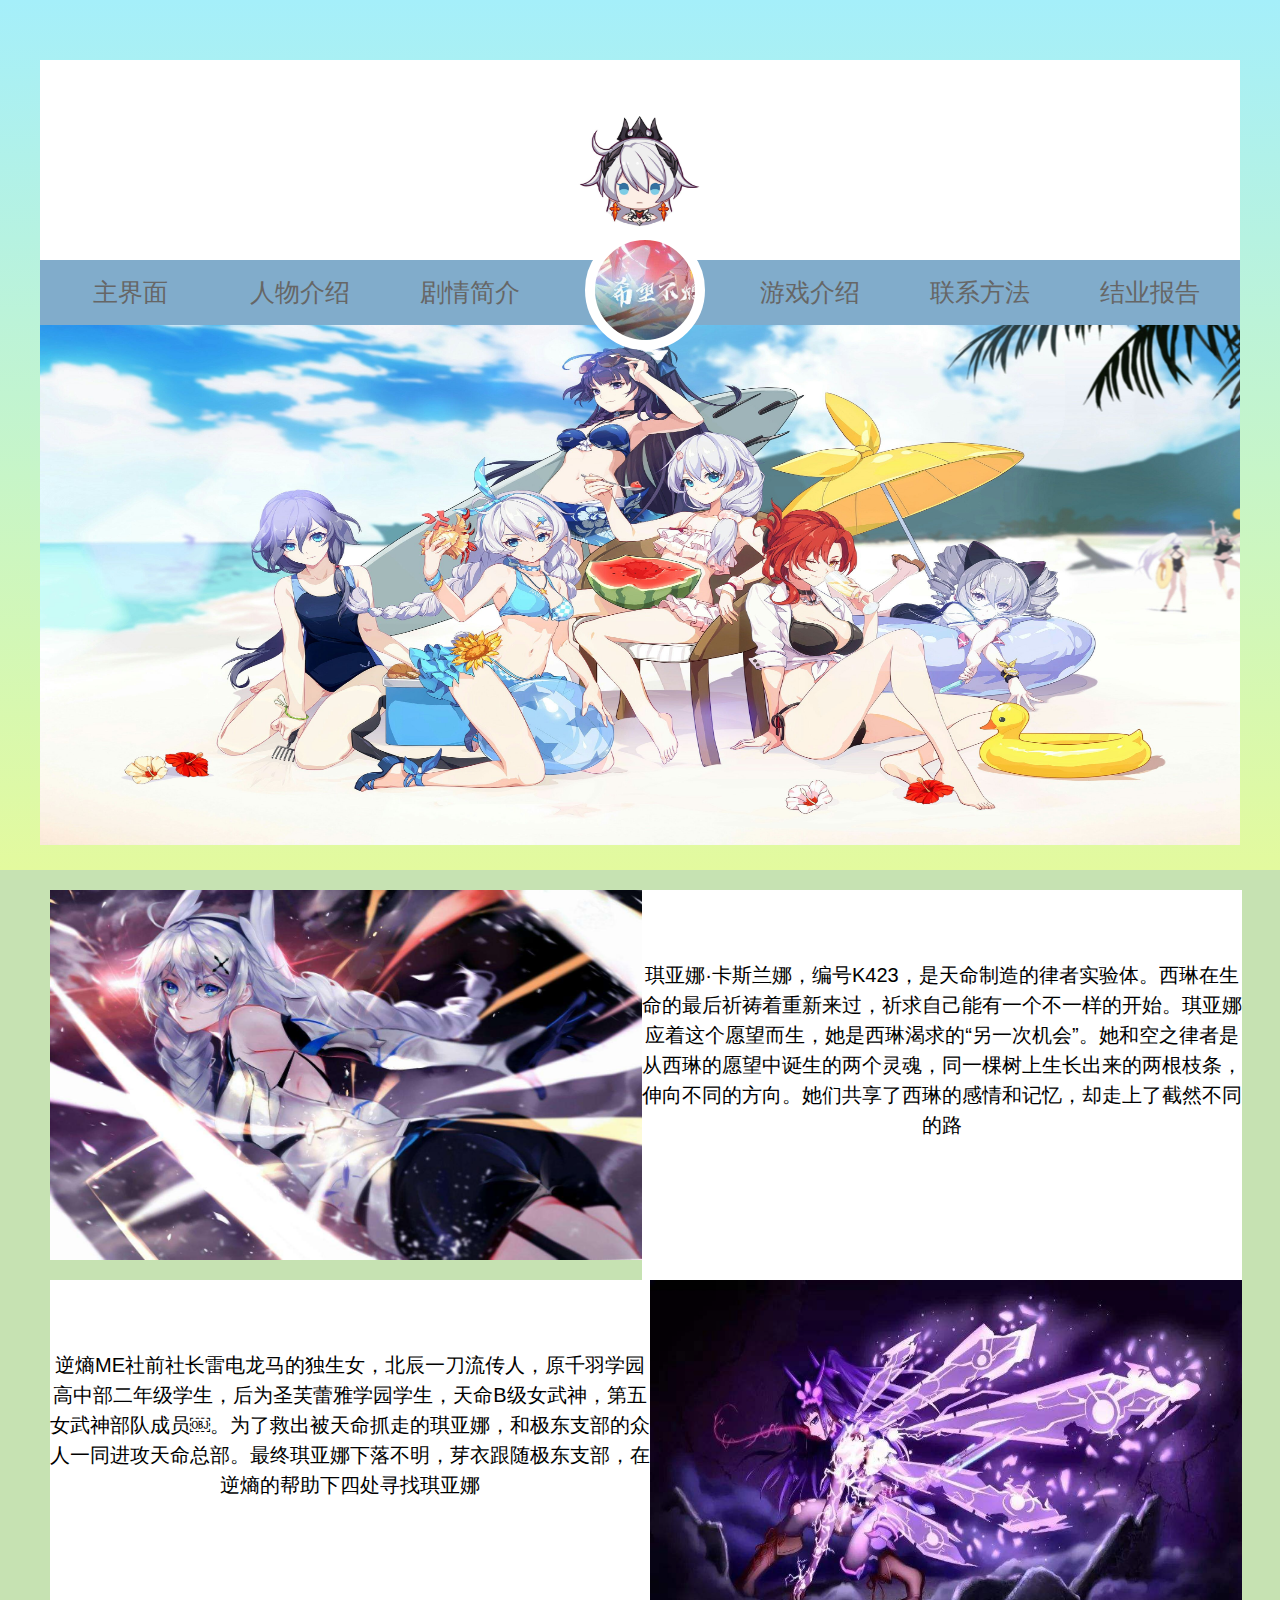
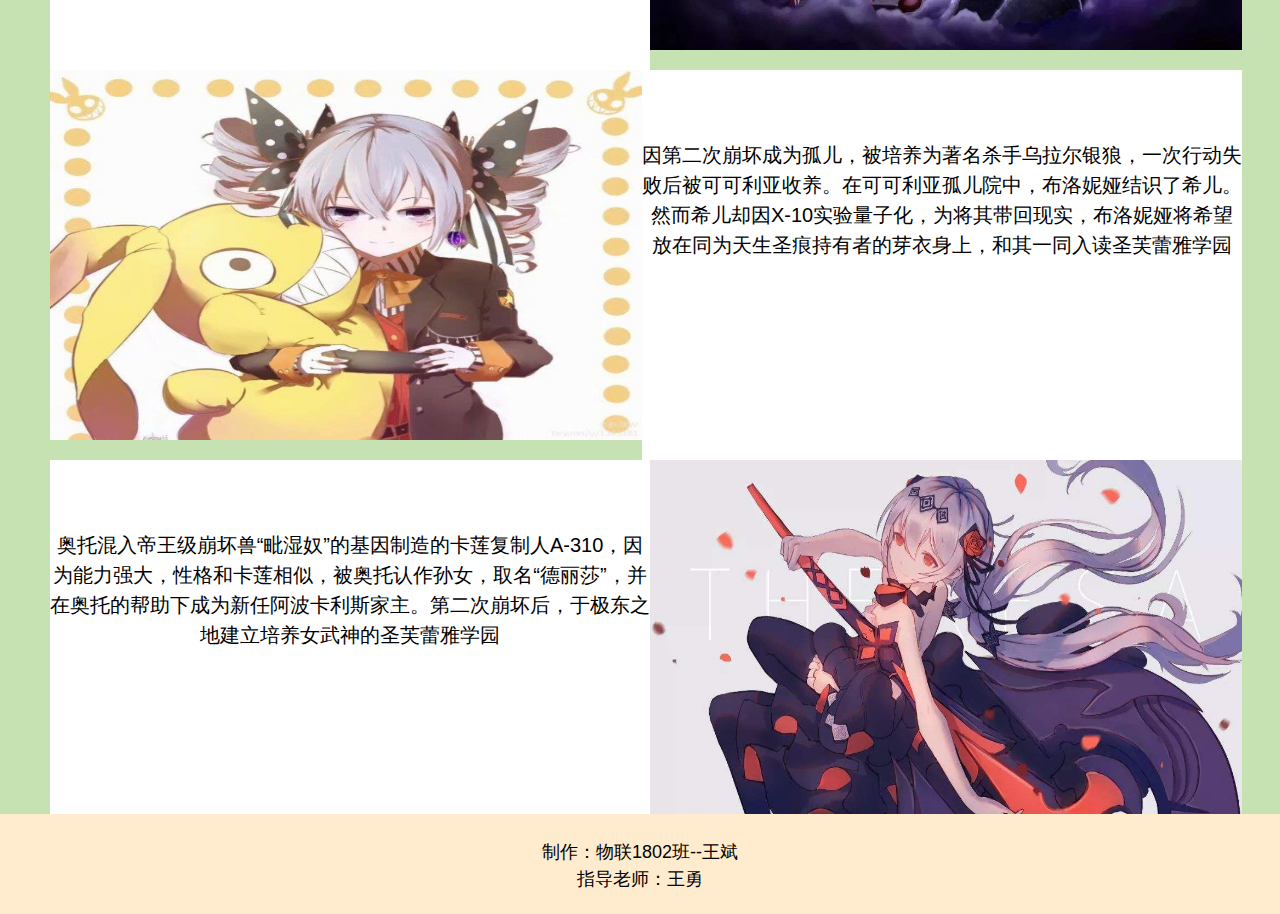
<file: archive.html>
<!DOCTYPE html>
<html lang="en">
<head>
    <meta charset="UTF-8">
    <meta http-equiv="X-UA-Compatible" content="IE=edge">
    <meta name="viewport" content="width=device-width, initial-scale=1.0">
    <title>人物介绍</title>
    <link rel="stylesheet" href="./CSS/archive.css">
    <link rel="stylesheet" href="./重置样式表/reset.css">
    <link rel="stylesheet" href="./CSS/all.css">
</head>
<body>
    <header>
        <div class="zerogrid">
            <div class="wrap-header">
                <div class="logo t-center">
                    <a href="#"><img src="./img/log.jpeg"></a>
                </div>
                <ul class="shell">
                    <li class="button">
                        <a href="./index.html"><span>主界面</span></a>

                    </li>
                    <li class="button">
                        <a href="./archive.html"><span>人物介绍</span></a>
                    </li>
                     <li class="button">
                        <a href="./single.html"> <span>剧情简介</span></a>
                    </li>
                    <li class="portrait">
                        <ul class="information">
                            <li>希望不熄，薪火永燃</li>
                        </ul>
                    </li>
                   

                    <li class="button">
                        <a href="./jizi.html"><span>游戏介绍</span></a>
                    </li>
                    <li class="button">
                        <a href="./contact.html"><span>联系方法</span></a>
                    </li>
                    <li class="button">
                        <a href="./report.html"><span>结业报告</span></a>
                    </li>  
                </ul>
                <div class="atupian"><img src="./img/beijing4.jpeg"></div>
            </div>
        </div>
</div>

</header>
<div class="zg">
<div class="one">
   <div class="a"><img src="./img/d1.jpeg"></div>
    <div class="b">琪亚娜·卡斯兰娜，编号K423，是天命制造的律者实验体。西琳在生命的最后祈祷着重新来过，祈求自己能有一个不一样的开始。琪亚娜应着这个愿望而生，她是西琳渴求的“另一次机会”。她和空之律者是从西琳的愿望中诞生的两个灵魂，同一棵树上生长出来的两根枝条，伸向不同的方向。她们共享了西琳的感情和记忆，却走上了截然不同的路</div>
</div >
<div class="one">
     <div class="b">逆熵ME社前社长雷电龙马的独生女，北辰一刀流传人，原千羽学园高中部二年级学生，后为圣芙蕾雅学园学生，天命B级女武神，第五女武神部队成员￼。为了救出被天命抓走的琪亚娜，和极东支部的众人一同进攻天命总部。最终琪亚娜下落不明，芽衣跟随极东支部，在逆熵的帮助下四处寻找琪亚娜</div>
    <div class="c"><img src="./img/d2.jpeg"></div>
</div>
<div class="one">
    <div class="a"><img src="./img/d3.jpeg"></div>
     <div class="b">因第二次崩坏成为孤儿，被培养为著名杀手乌拉尔银狼，一次行动失败后被可可利亚收养。在可可利亚孤儿院中，布洛妮娅结识了希儿。然而希儿却因X-10实验量子化，为将其带回现实，布洛妮娅将希望放在同为天生圣痕持有者的芽衣身上，和其一同入读圣芙蕾雅学园</div>
 </div >
 <div class="one">
      <div class="b">奥托混入帝王级崩坏兽“毗湿奴”的基因制造的卡莲复制人A-310，因为能力强大，性格和卡莲相似，被奥托认作孙女，取名“德丽莎”，并在奥托的帮助下成为新任阿波卡利斯家主。第二次崩坏后，于极东之地建立培养女武神的圣芙蕾雅学园</div>
     <div class="c"><img src="./img/d4.jpeg"></div>
 </div>
 </div>
 <div class="wbb" style="text-align: center; font-size: 18px; padding-top: 25px;">制作：物联1802班--王斌<br/>指导老师：王勇</p>
</body>
</html>
</file>
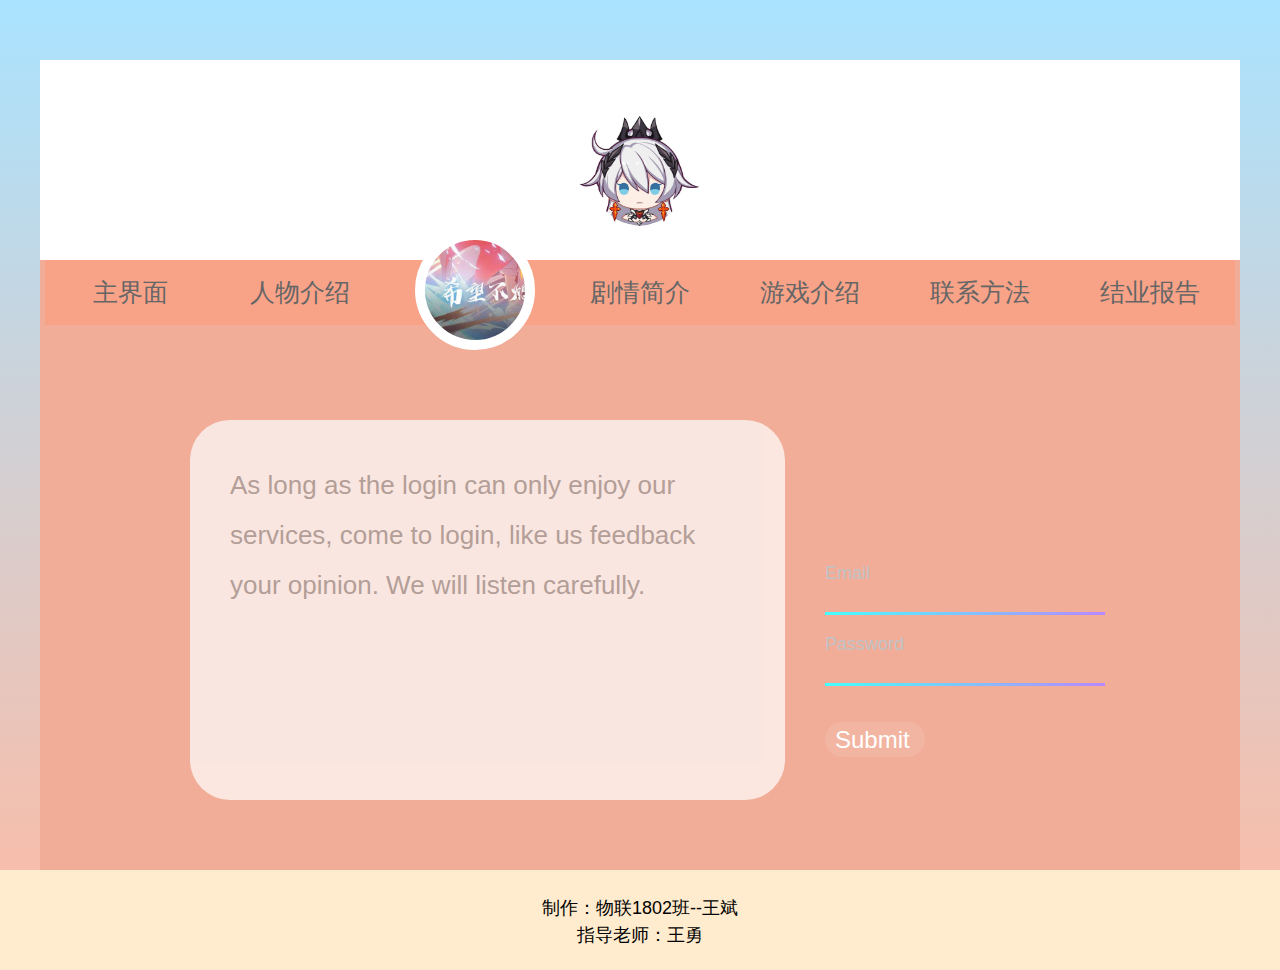
<file: contact.html>
<!DOCTYPE html>
<html lang="en">
<head>
    <meta charset="UTF-8">
    <meta http-equiv="X-UA-Compatible" content="IE=edge">
    <meta name="viewport" content="width=device-width, initial-scale=1.0">
    <title>联系我们</title>
    <link rel="stylesheet" href="./CSS/contact.css">
    <link rel="stylesheet" href="./重置样式表/reset.css">
    <link rel="stylesheet" href="./CSS/all.css">
</head>
<body>
    <header>
        <div class="zerogrid">
            <div class="wrap-header">
                <div class="logo t-center">
                    <a href="#"><img src="./img/log.jpeg"></a>
                </div>
                <ul class="shell">
                    <li class="button">
                        <a href="./index.html"><span>主界面</span></a>

                    </li>
                    <li class="button">
                        <a href="./archive.html"><span>人物介绍</span></a>
                    </li>
                    <li class="portrait">
                        <ul class="information">
                            <li>希望不熄，薪火永燃</li>
                        </ul>
                    </li>
                    <li class="button">
                        <a href="./single.html"> <span>剧情简介</span></a>
                    </li>

                    <li class="button">
                        <a href="./jizi.html"><span>游戏介绍</span></a>
                    </li>
                    <li class="button">
                        <a href="./contact.html"><span>联系方法</span></a>
                    </li>
                    <li class="button">
                        <a href="./report.html"><span>结业报告</span></a>
                    </li>  
                </ul>
                <!-- <div class="atupian"><img src="./img/one.jpeg"></div> -->
            </div>
<div class="wb">
<div class="shel">
    <div class="box-left"><span>As long as the login can only enjoy our services, come to login, like us feedback your opinion. We will listen carefully.</span></div>
    <div class="right">
        <div class="form">
            <label for="email">Email</label>
            <input type="email" id="email">
            <label for="password">Password</label>
            <input type="password" id="password">
            <input thpe="submit" id="submit" value="Submit">
        </div>
    </div>
    </div>
    </div>
</div>
</div>
</header>
<div class="wbb" style="text-align: center; font-size: 18px; padding-top: 25px;">制作：物联1802班--王斌<br/>指导老师：王勇</p>
</body>
</html>
</file>
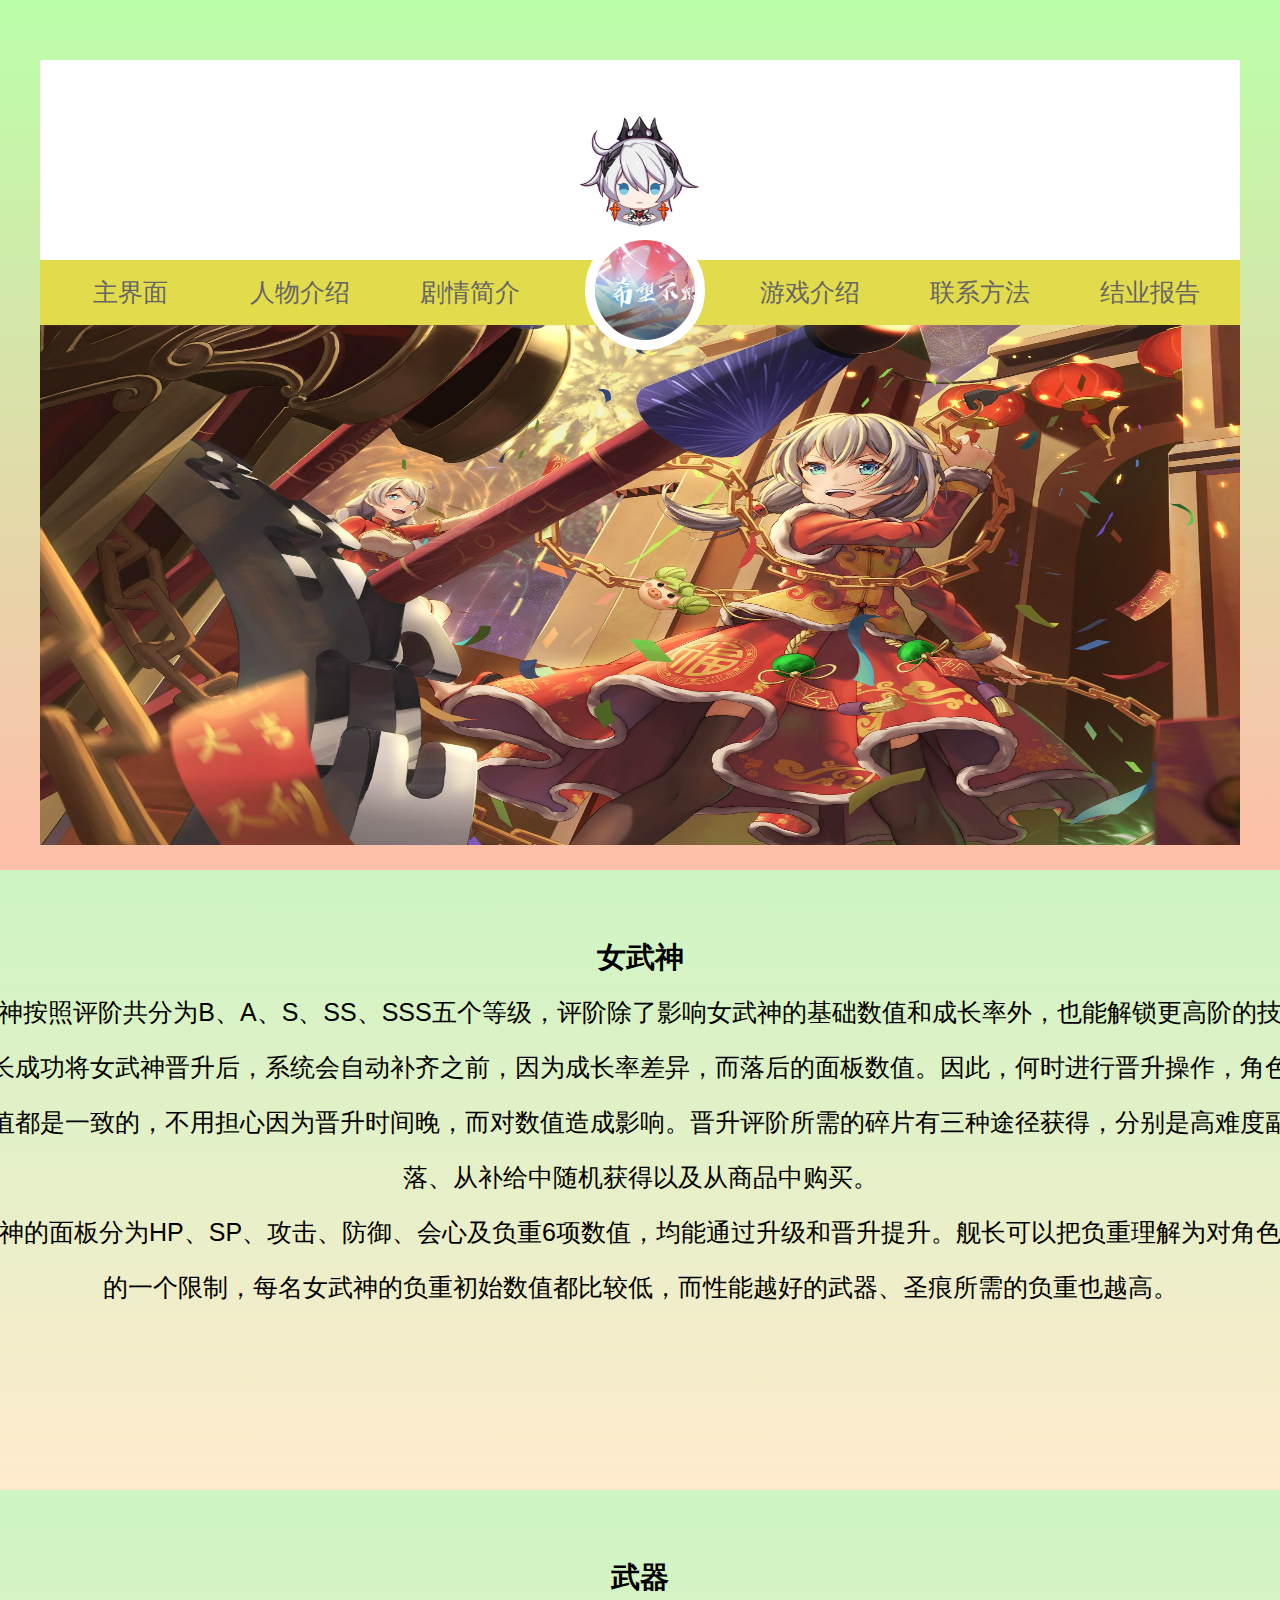
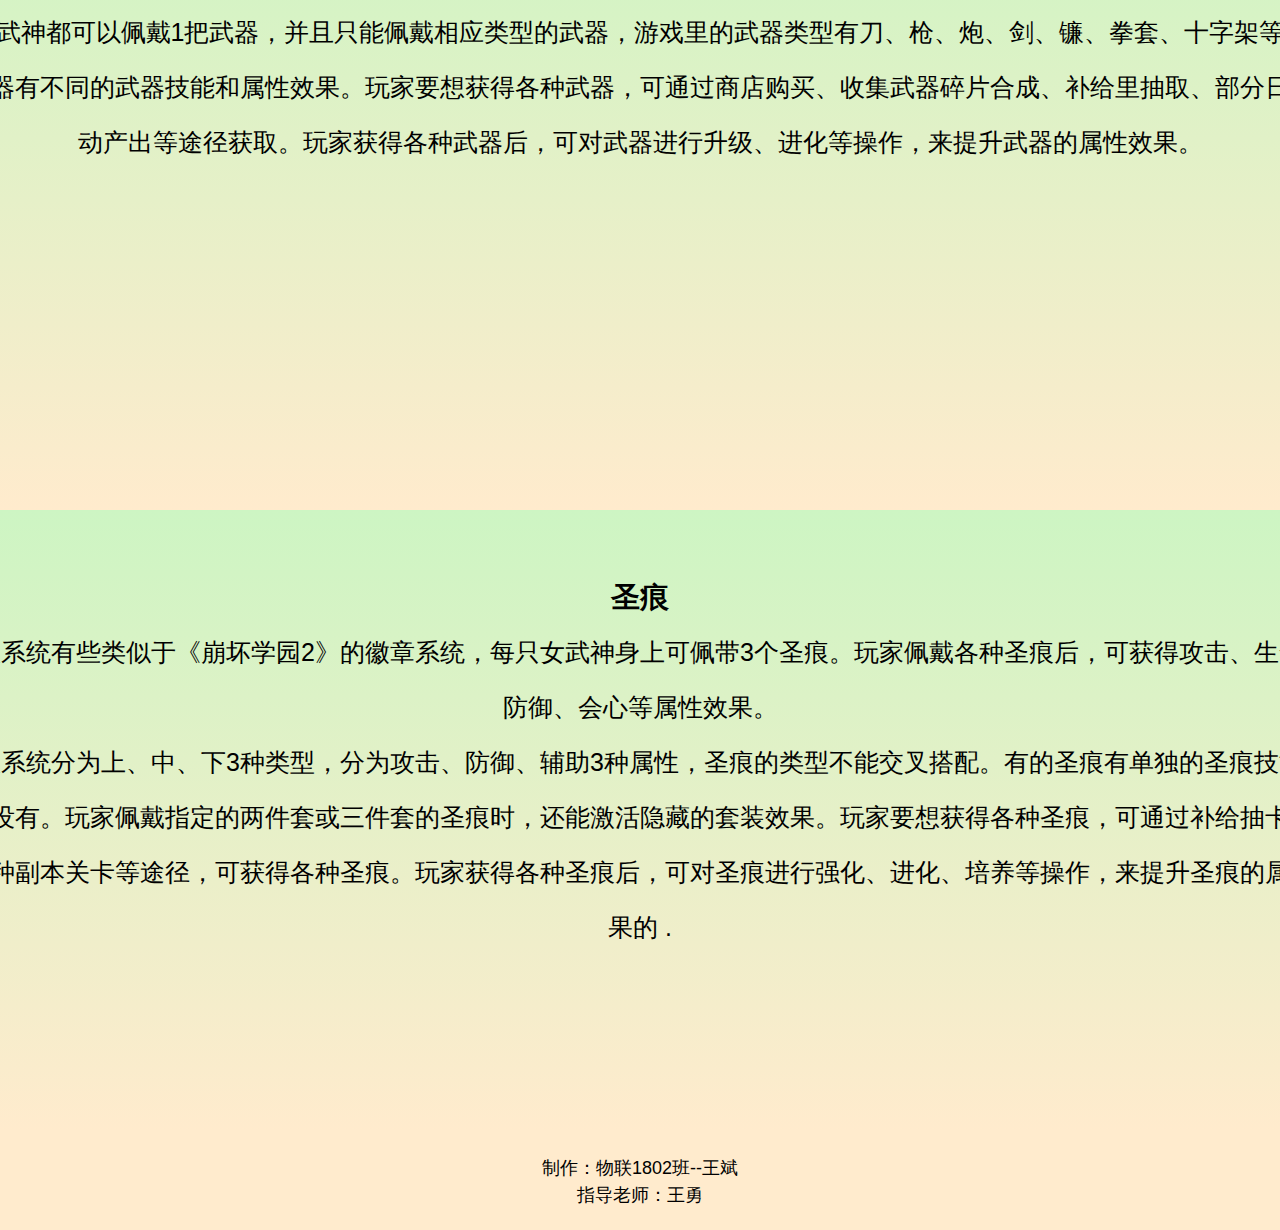
<file: jizi.html>
<!DOCTYPE html>
<html lang="en">
<head>
    <meta charset="UTF-8">
    <meta http-equiv="X-UA-Compatible" content="IE=edge">
    <meta name="viewport" content="width=device-width, initial-scale=1.0">
    <title>游戏介绍</title>
    <link rel="stylesheet" href="./CSS/single.css">
    <link rel="stylesheet" href="./重置样式表/reset.css">
    <link rel="stylesheet" href="./CSS/all.css">
</head>
<body>
    <header>
        <div class="zerogrid">
            <div class="wrap-header">
                <div class="logo t-center">
                    <a href="#"><img src="./img/log.jpeg"></a>
                </div>
                <ul class="shell">
                    <li class="button">
                        <a href="./index.html"><span>主界面</span></a>

                    </li>
                    <li class="button">
                        <a href="./archive.html"><span>人物介绍</span></a>
                    </li>
                    <li class="button">
                        <a href="./single.html"> <span>剧情简介</span></a>
                    </li>
                    <li class="portrait">
                        <ul class="information">
                            <li>希望不熄，薪火永燃</li>
                        </ul>
                    </li>
                    

                    <li class="button">
                        <a href="./jizi.html"><span>游戏介绍</span></a>
                    </li>
                    <li class="button">
                        <a href="./contact.html"><span>联系方法</span></a>
                    </li>
                    <li class="button">
                        <a href="./report.html"><span>结业报告</span></a>
                    </li>  
                </ul>
                <div class="atupian"><img src="./img/beijing5.jpeg"></div>
            </div>
        </div>
</div>

</header>
<div class="wb">
    <div class="wba"><h3> 女武神</h3>女武神按照评阶共分为B、A、S、SS、SSS五个等级，评阶除了影响女武神的基础数值和成长率外，也能解锁更高阶的技能。当舰长成功将女武神晋升后，系统会自动补齐之前，因为成长率差异，而落后的面板数值。因此，何时进行晋升操作，角色最终的数值都是一致的，不用担心因为晋升时间晚，而对数值造成影响。晋升评阶所需的碎片有三种途径获得，分别是高难度副本掉落、从补给中随机获得以及从商品中购买。
    <p>女武神的面板分为HP、SP、攻击、防御、会心及负重6项数值，均能通过升级和晋升提升。舰长可以把负重理解为对角色强度的一个限制，每名女武神的负重初始数值都比较低，而性能越好的武器、圣痕所需的负重也越高。</p>
    </div>
</div>
<div class="wb">
    <div class="wba"><h3> 武器</h3>各女武神都可以佩戴1把武器，并且只能佩戴相应类型的武器，游戏里的武器类型有刀、枪、炮、剑、镰、拳套、十字架等，这些武器有不同的武器技能和属性效果。玩家要想获得各种武器，可通过商店购买、收集武器碎片合成、补给里抽取、部分日常活动产出等途径获取。玩家获得各种武器后，可对武器进行升级、进化等操作，来提升武器的属性效果。
    </div>
</div>
<div class="wb">
    <div class="wba"><h3> 圣痕</h3>圣痕系统有些类似于《崩坏学园2》的徽章系统，每只女武神身上可佩带3个圣痕。玩家佩戴各种圣痕后，可获得攻击、生命、防御、会心等属性效果。
        <p>圣痕系统分为上、中、下3种类型，分为攻击、防御、辅助3种属性，圣痕的类型不能交叉搭配。有的圣痕有单独的圣痕技能，有的没有。玩家佩戴指定的两件套或三件套的圣痕时，还能激活隐藏的套装效果。玩家要想获得各种圣痕，可通过补给抽卡、挑战各种副本关卡等途径，可获得各种圣痕。玩家获得各种圣痕后，可对圣痕进行强化、进化、培养等操作，来提升圣痕的属性效果的 .</p>
    </div>
</div>
<div class="wbb" style="text-align: center; font-size: 18px; padding-top: 25px;">制作：物联1802班--王斌<br/>指导老师：王勇</p>
</body>
</html>
</file>
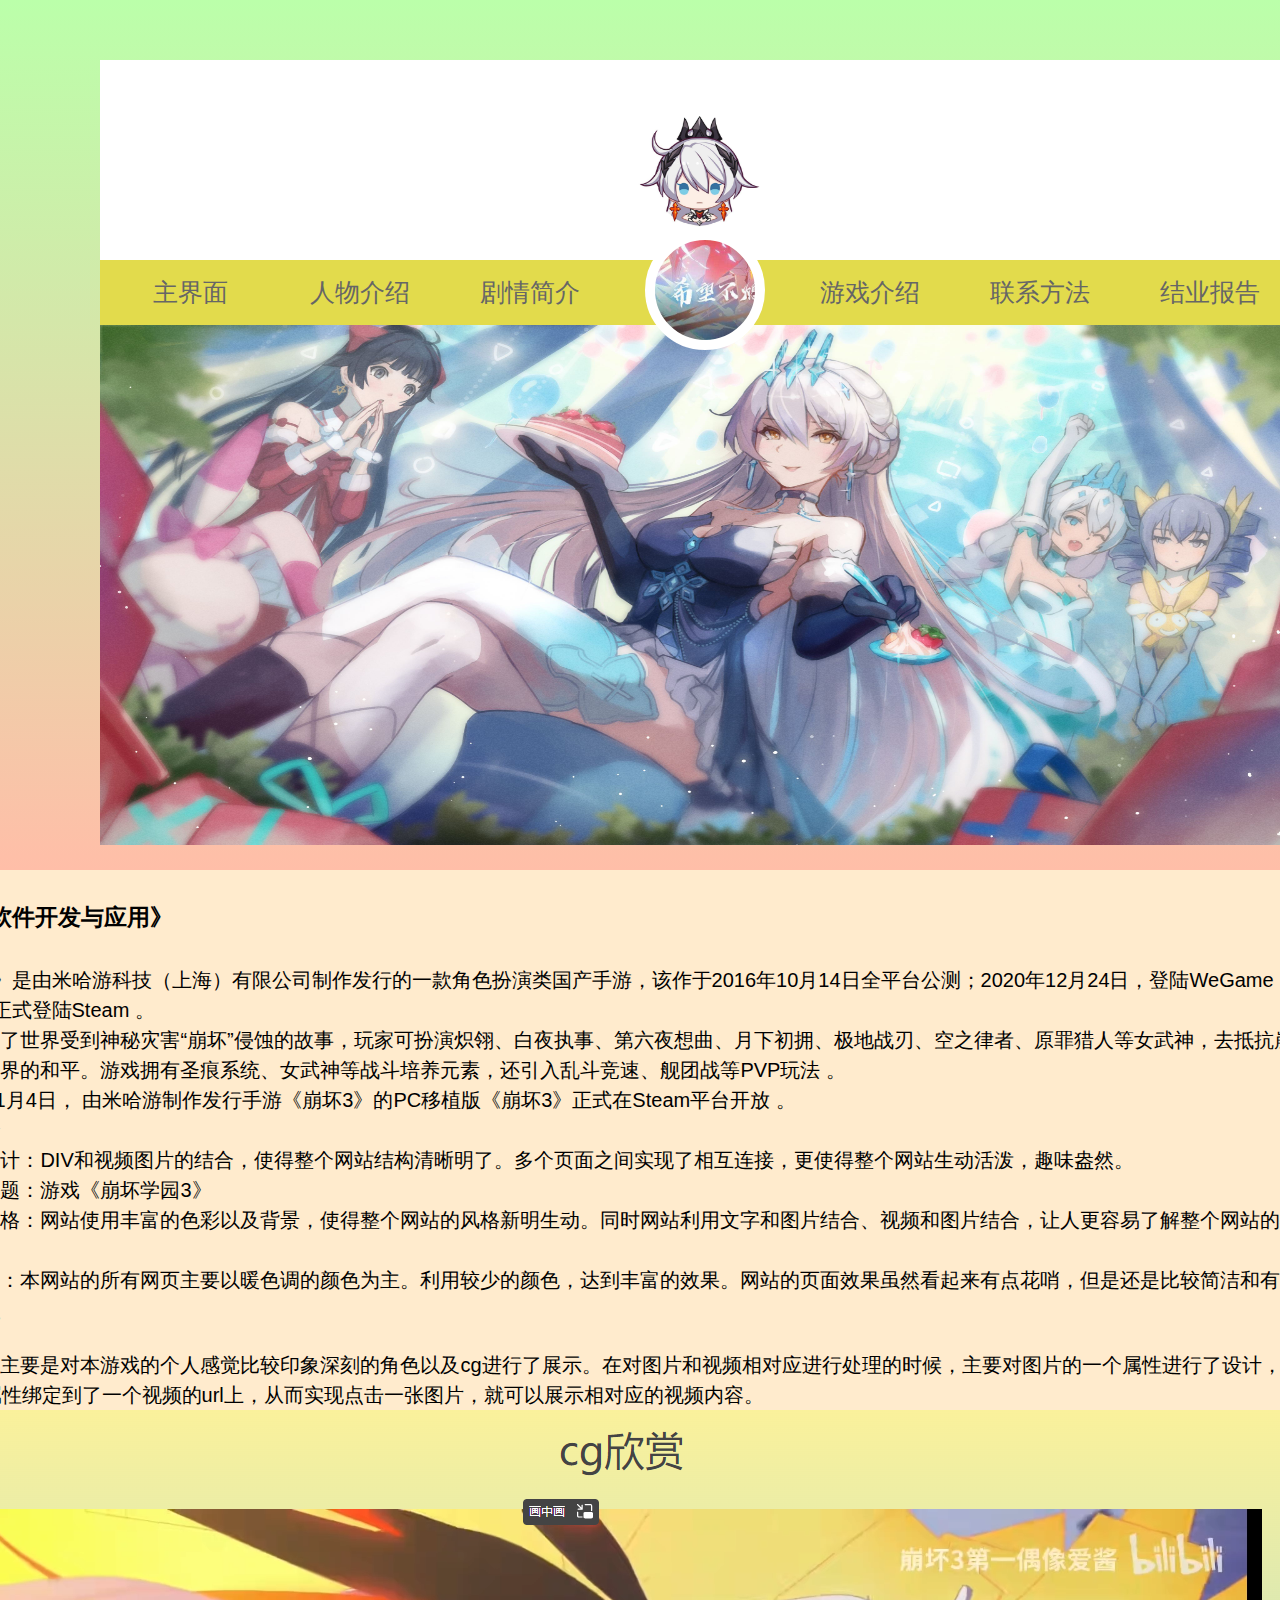
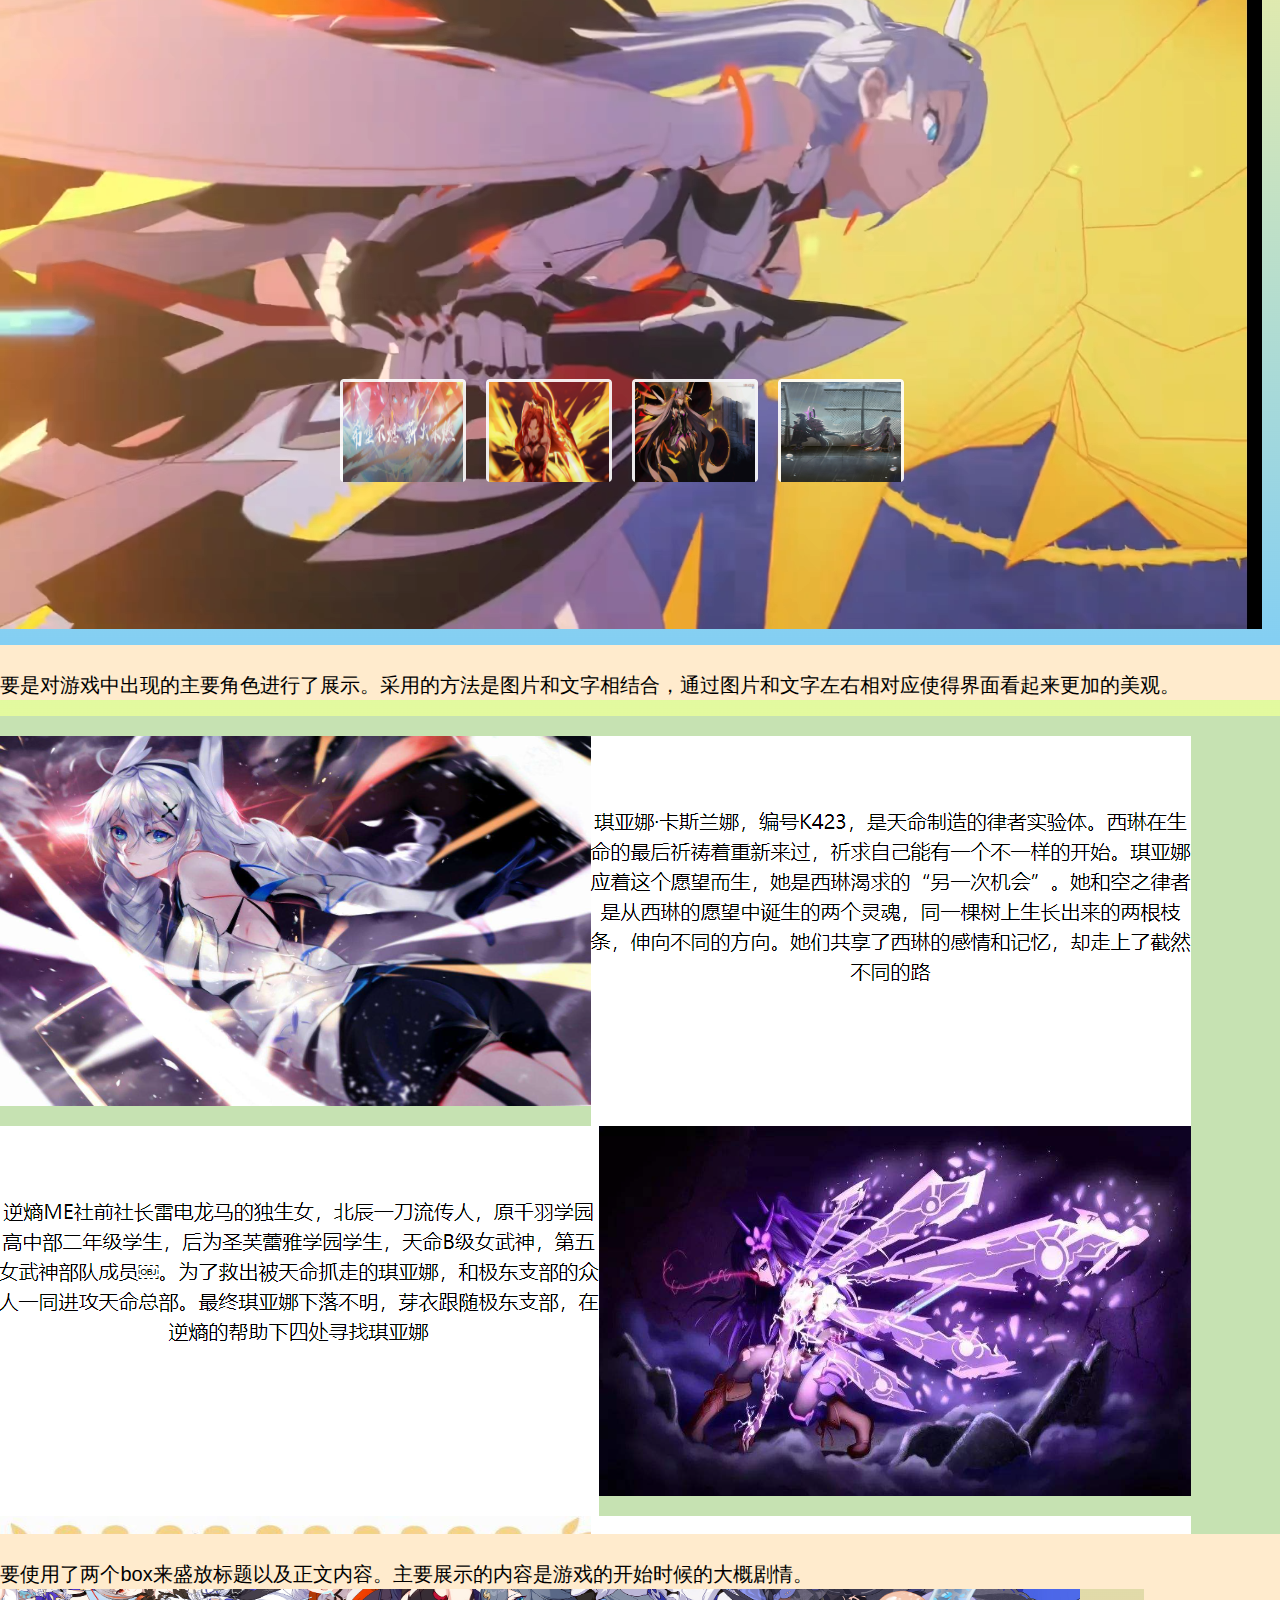
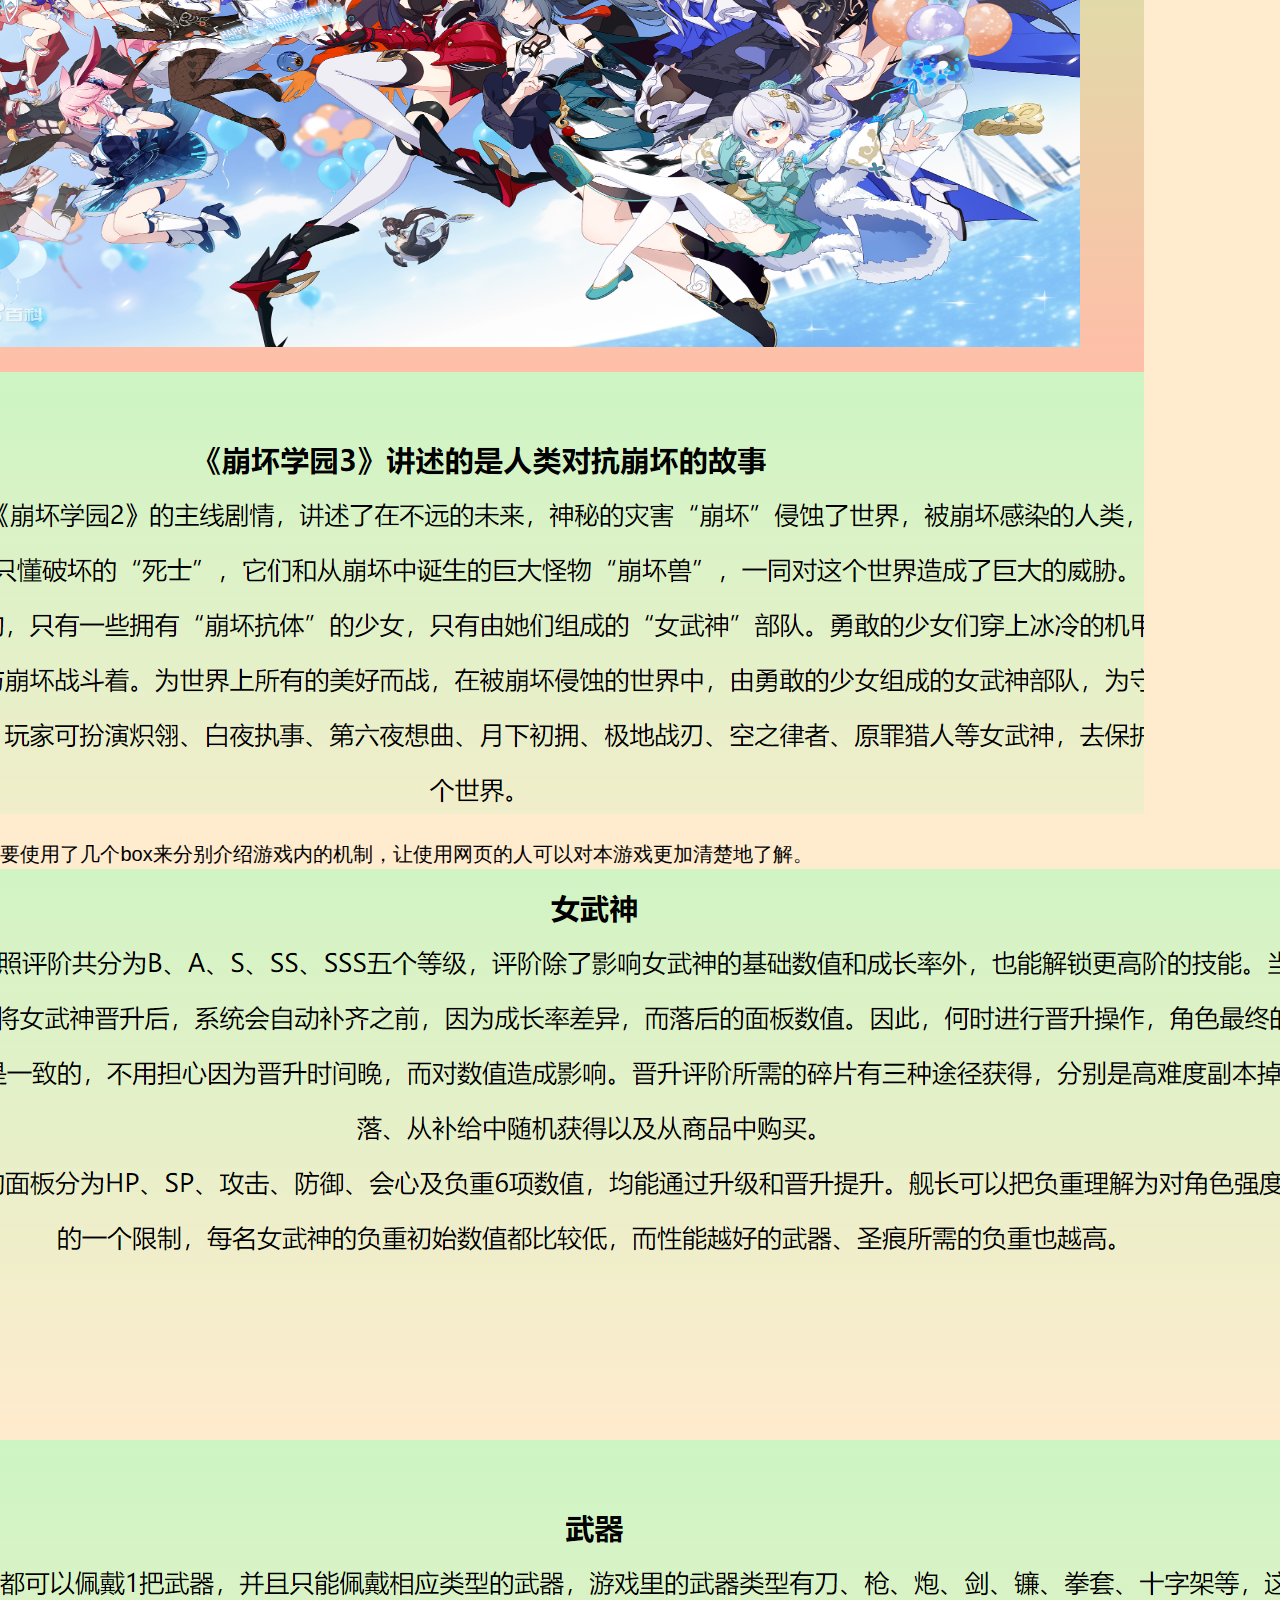
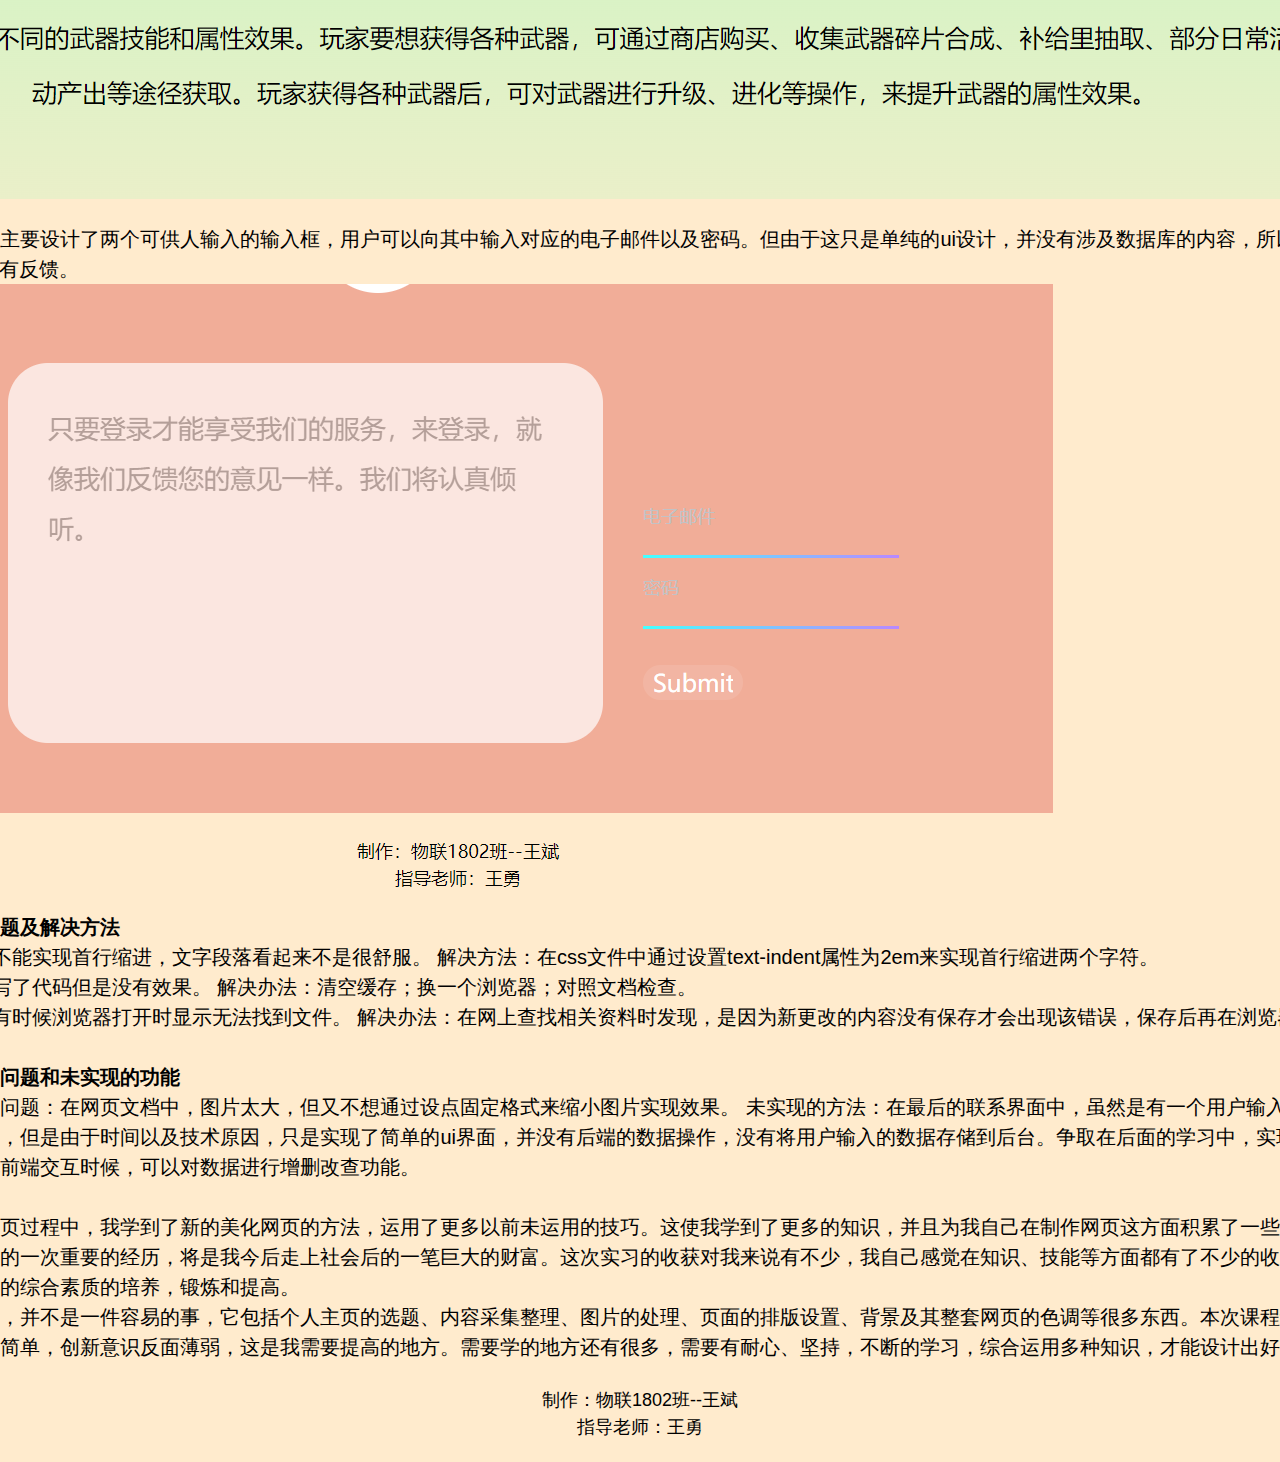
<file: report.html>
<!DOCTYPE html>
<html lang="en">
<head>
    <meta charset="UTF-8">
    <meta http-equiv="X-UA-Compatible" content="IE=edge">
    <meta name="viewport" content="width=device-width, initial-scale=1.0">
    <title>结业报告</title>
    <link rel="stylesheet" href="./CSS/single.css">
    <link rel="stylesheet" href="./重置样式表/reset.css">
    <link rel="stylesheet" href="./CSS/all.css">
</head>
<body>
    <div class="wrap-body">

        <header>
            <div class="zerogrid">
                <div class="wrap-header">
                    <div class="logo t-center">
                        <a href="#"><img src="./img/log.jpeg"></a>
                    </div>
                    <ul class="shell">
                        <li class="button">
                            <a href="./index.html"><span>主界面</span></a>

                        </li>
                        <li class="button">
                            <a href="./archive.html"><span>人物介绍</span></a>
                        </li>
                    </li>
                        <li class="button">
                            <a href="./single.html"> <span>剧情简介</span></a>
                        </li>
                        <li class="portrait">
                            <ul class="information">
                                <li>希望不熄，薪火永燃</li>
                            </ul>
                        <li class="button">
                            <a href="./jizi.html"><span>游戏介绍</span></a>
                        </li>
                        <li class="button">
                            <a href="./contact.html"><span>联系方法</span></a>
                        </li>
                        <li class="button">
                            <a href="./report.html"><span>结业报告</span></a>
                        </li>
                        
                    </ul>
                    <div class="atupian"><img src="./img/beijing3.jpeg"></div>
                </div>
            </div>
    </div>
    </header>
    <div class="wbc" ><h3>《通信软件开发与应用》</h3>
        <h4>摘要</h4>
        <p>《崩坏3》是由米哈游科技（上海）有限公司制作发行的一款角色扮演类国产手游，该作于2016年10月14日全平台公测；2020年12月24日，登陆WeGame  ；2021年11月4日，游戏正式登陆Steam  。
      </p>  
      <p>游戏讲述了世界受到神秘灾害“崩坏”侵蚀的故事，玩家可扮演炽翎、白夜执事、第六夜想曲、月下初拥、极地战刃、空之律者、原罪猎人等女武神，去抵抗崩坏的入侵，维护好这个世界的和平。游戏拥有圣痕系统、女武神等战斗培养元素，还引入乱斗竞速、舰团战等PVP玩法   。
       </p>
       <p> 2021年11月4日， 由米哈游制作发行手游《崩坏3》的PC移植版《崩坏3》正式在Steam平台开放   。  
       </p>
       <h4>项目简介</h4>
       <p>
        网站的设计：DIV和视频图片的结合，使得整个网站结构清晰明了。多个页面之间实现了相互连接，更使得整个网站生动活泼，趣味盎然。
       </p>
       <p>
        网站的主题：游戏《崩坏学园3》
       </p>
       <p>
        网站的风格：网站使用丰富的色彩以及背景，使得整个网站的风格新明生动。同时网站利用文字和图片结合、视频和图片结合，让人更容易了解整个网站的布局,
       </p>
       <h4>
        设计方案
       </h4>
       <p>
        色彩方案：本网站的所有网页主要以暖色调的颜色为主。利用较少的颜色，达到丰富的效果。网站的页面效果虽然看起来有点花哨，但是还是比较简洁和有趣的。
       </p>
       <h4>
        开发过程
       </h4>
       <h5>
      主界面
       </h5>
       <p>
       这个界面主要是对本游戏的个人感觉比较印象深刻的角色以及cg进行了展示。在对图片和视频相对应进行处理的时候，主要对图片的一个属性进行了设计，将图片设计成了onclick属性绑定到了一个视频的url上，从而实现点击一张图片，就可以展示相对应的视频内容。
       </p>
       <img src="./img/img1.png">
       <h5>
        人物介绍
         </h5>
         <p>
        本界面主要是对游戏中出现的主要角色进行了展示。采用的方法是图片和文字相结合，通过图片和文字左右相对应使得界面看起来更加的美观。
         </p>
         <img src="./img/img2.png">
        <h5>
        剧情介绍
        </h5>
        <p>
        本界面主要使用了两个box来盛放标题以及正文内容。主要展示的内容是游戏的开始时候的大概剧情。
        </p>
        <img src="./img/img3.png">
        <h5>
         游戏介绍
        </h5>
       
        <p>
           本界面主要使用了几个box来分别介绍游戏内的机制，让使用网页的人可以对本游戏更加清楚地了解。
        </p>
        <img src="./img/img4.png">
        <h5>
        联系方法
        </h5>
        <p>
        这个界面主要设计了两个可供人输入的输入框，用户可以向其中输入对应的电子邮件以及密码。但由于这只是单纯的ui设计，并没有涉及数据库的内容，所以就算点击了submit也不会有反馈。      
        </p>
        <img src="./img/img5.png">
        <h4>
            遇到的问题及解决方法
        </h4>
       <p> 问题1：不能实现首行缩进，文字段落看起来不是很舒服。
        解决方法：在css文件中通过设置text-indent属性为2em来实现首行缩进两个字符。</p>
        <p>
        问题2：写了代码但是没有效果。
        解决办法：清空缓存；换一个浏览器；对照文档检查。
        </p>
        <p>
        问题3：有时候浏览器打开时显示无法找到文件。
        解决办法：在网上查找相关资料时发现，是因为新更改的内容没有保存才会出现该错误，保存后再在浏览器中打开即可。
        </p>
        <h4>
            未解决的问题和未实现的功能
        </h4>
        <p>
            未解决的问题：在网页文档中，图片太大，但又不想通过设点固定格式来缩小图片实现效果。
            未实现的方法：在最后的联系界面中，虽然是有一个用户输入电子邮件的账号以及密码，但是由于时间以及技术原因，只是实现了简单的ui界面，并没有后端的数据操作，没有将用户输入的数据存储到后台。争取在后面的学习中，实现wen的前后端交互，实现前端交互时候，可以对数据进行增删改查功能。
        </p>
        <h4>
            总结
        </h4>
        <p>从制作网页过程中，我学到了新的美化网页的方法，运用了更多以前未运用的技巧。这使我学到了更多的知识，并且为我自己在制作网页这方面积累了一些经验。这些将是我人生中的一次重要的经历，将是我今后走上社会后的一笔巨大的财富。这次实习的收获对我来说有不少，我自己感觉在知识、技能等方面都有了不少的收获。总体来说这次是对我的综合素质的培养，锻炼和提高。
      </p> 
       <p>
            做好页面，并不是一件容易的事，它包括个人主页的选题、内容采集整理、图片的处理、页面的排版设置、背景及其整套网页的色调等很多东西。本次课程设计不是很好，页面过于简单，创新意识反面薄弱，这是我需要提高的地方。需要学的地方还有很多，需要有耐心、坚持，不断的学习，综合运用多种知识，才能设计出好的web页面。   
        </p>
    </div>
    <div class="wbb" style="text-align: center; font-size: 18px; padding-top: 25px;">制作：物联1802班--王斌<br/>指导老师：王勇</p>
</body>
</file>
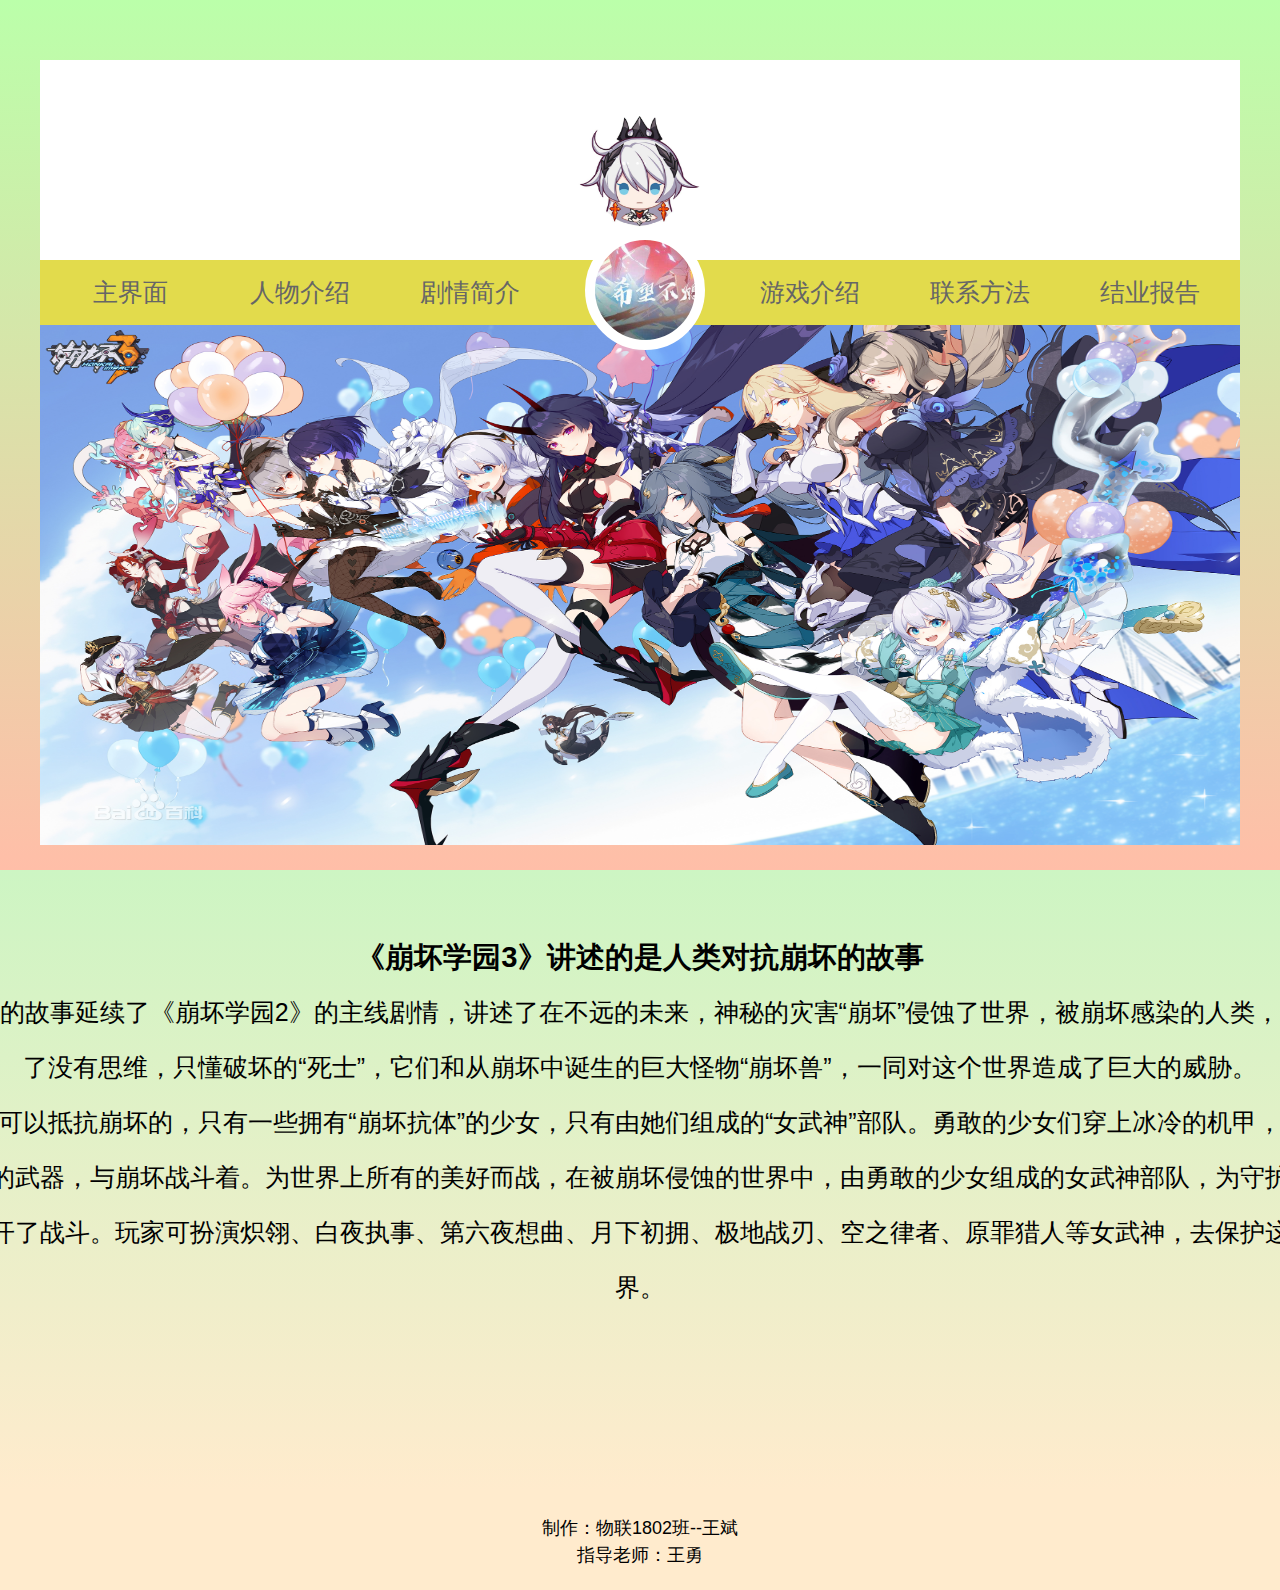
<file: single.html>
<!DOCTYPE html>
<html lang="en">
<head>
    <meta charset="UTF-8">
    <meta http-equiv="X-UA-Compatible" content="IE=edge">
    <meta name="viewport" content="width=device-width, initial-scale=1.0">
    <title>剧情简介</title>
    <link rel="stylesheet" href="./CSS/single.css">
    <link rel="stylesheet" href="./重置样式表/reset.css">
    <link rel="stylesheet" href="./CSS/all.css">
</head>
<body>
    <header>
        <div class="zerogrid">
            <div class="wrap-header">
                <div class="logo t-center">
                    <a href="#"><img src="./img/log.jpeg"></a>
                </div>
                <ul class="shell">
                    <li class="button">
                        <a href="./index.html"><span>主界面</span></a>

                    </li>
                    <li class="button">
                        <a href="./archive.html"><span>人物介绍</span></a>
                    </li>
                  </li>
                    <li class="button">
                        <a href="./single.html"> <span>剧情简介</span></a>
                    </li>
                    <li class="portrait">
                        <ul class="information">
                            <li>希望不熄，薪火永燃</li>
                        </ul>
                  

                    <li class="button">
                        <a href="./jizi.html"><span>游戏介绍</span></a>
                    </li>
                    <li class="button">
                        <a href="./contact.html"><span>联系方法</span></a>
                    </li>
                    <li class="button">
                        <a href="./report.html"><span>结业报告</span></a>
                    </li> 
                </ul>
                <div class="atupian"><img src="./img/beijing.jfif"></div>
            </div>
        </div>
</div>

</header>
<div class="wb">
    <div class="wba"><h3> 《崩坏学园3》讲述的是人类对抗崩坏的故事</h3>游戏的故事延续了《崩坏学园2》的主线剧情，讲述了在不远的未来，神秘的灾害“崩坏”侵蚀了世界，被崩坏感染的人类，变成了没有思维，只懂破坏的“死士”，它们和从崩坏中诞生的巨大怪物“崩坏兽”，一同对这个世界造成了巨大的威胁。
    <p>唯一可以抵抗崩坏的，只有一些拥有“崩坏抗体”的少女，只有由她们组成的“女武神”部队。勇敢的少女们穿上冰冷的机甲，拿起沉重的武器，与崩坏战斗着。为世界上所有的美好而战，在被崩坏侵蚀的世界中，由勇敢的少女组成的女武神部队，为守护世界而展开了战斗。玩家可扮演炽翎、白夜执事、第六夜想曲、月下初拥、极地战刃、空之律者、原罪猎人等女武神，去保护这个世界。</p>
    </div>
</div>
<div class="wbb" style="text-align: center; font-size: 18px; padding-top: 25px;">制作：物联1802班--王斌<br/>指导老师：王勇</p>
</body>
</html>
</file>
<file: CSS/archive.css>
.zerogrid{
    width: 1400px;
    height: 870px;
    background-image: linear-gradient(rgb(165, 239, 250),rgb(227, 250, 158));
    position: relative;
}
.wrap-header{
width: 1200px;
margin-top: 60px;
margin-left: 100px;
background-color: rgb(129, 172, 203);
height: 750px;
position: absolute;

}
.wrap-body{
    background-attachment: fixed;
    width: 1330px;
    /* height: 870px; */
    margin: 0 auto;
    background-repeat: no-repeat;
    /* background-color: yellow */
}
.logo{
    width: 1200px;
    height: 200px;
    background-color: #fff;
     /* margin-top: 10px; */
}
.logo img{
    width: 130px;
    height: 130px;
    position: absolute;
    margin-top: 40px;
    margin-left: 535px;
}
.shell{
    display: flex;
    justify-content: center;
}
.button,.portrait{
    background-color: rgb(129, 172, 203);
    width: 170px;
    height: 65px;
    text-align: center;
   line-height: 65px;
   transition: .3s;
   cursor: pointer;
   font-size: 25px;
}
.portrait::before{
    content: '';
    display: block;
    width: 100px;
    height: 100px;
    border-radius: 50%;
    transform: translate(30px,-30px);
 background-image: url(../img/one.jpeg);
    background-size: cover;
    border: 10px solid #fff;
}
.information{
    width: 220px;
    background-color: #78d1d2;
    transform: translate(-20px,-200px);
    border-radius: 10px;
    padding: 20px 0;
    line-height: 0;
    height: 0;
    transition: .3s;
    opacity: 0;
}
.button:hover{
    background-color: rgb(217,228,138);
}
.button li:hover{
    background-color: rgb(210,220,221);
}
.button ul li{
    height: 0;
    transition: .2s;
    opacity: 0;
    transform: translateY(-65px);
    background-color: rgb(210,220,221);
}
.button:hover li{
    height: 65px;
    opacity: 1;
    transform: translateY(0);
}
.portrait:hover .information{
    opacity: 1;
    line-height: 65px;
    transform: translate(-20px,-10px);
    height: auto;
}
.nav li:hover{
    background-color: rgb(217,228,138);
} 
.atupian{
    width: 1200px;
    background-color: #F4BBBB;
}
.atupian img{
    width: 1200px;
    height: 520px;
}
.zg{
    width: 1519.2;
    height: 1544px;
    background-color: rgb(198,226,178);
    justify-content: space-around;
    padding-left: 100px;
}
.one{
    width: 1400px;
    height: 370px;
    /* background-color: rgb(212,242,123); */
    display: flex;
    flex-direction: row;
    padding-left: 60px;
    margin-top: 20px;
}
.a{
    width: 592px;
    height: 370px;
    background-color: royalblue;  
}
.a img{
    width: 100%;
    height: 100%;
}
.b{
    width: 600px;
    height: 400px;
    background-color: #fff;
    color: black;
    padding-top: 70px;
    font-size: 20px;
    /* padding-top: 70px;
    padding-left: 30px; */
    text-align: center;
}
.c img{
    width: 592px;
    height: 370px;
}
.wbb{
    width: 1519.2px;
    height: 100px;
    background-color: blanchedalmond;
    color: black;
    font-size: 25px;
    padding-top: 40px;
}
</file>
<file: CSS/all.css>
body{
    display: flex;
    justify-content: center;
    align-items: center;
    flex-direction: column;
}
</file>
<file: CSS/contact.css>
.zerogrid {
    width: 1400px;
    height: 870px;
    background-image: linear-gradient(rgb(170, 227, 255), rgb(247, 190, 171));
    position: relative;
}

.wrap-header {
    width: 1200px;
    margin-top: 60px;
    margin-left: 100px;
    background-color: rgb(241, 173, 152);
    height: 810px;
    position: absolute;

}

.wrap-body {
    background-attachment: fixed;
    width: 1330px;
    /* height: 870px; */
    margin: 0 auto;
    background-repeat: no-repeat;
    /* background-color: yellow */
}

.logo {
    width: 1200px;
    height: 200px;
    background-color: #fff;
    /* margin-top: 10px; */
}

.logo img {
    width: 130px;
    height: 130px;
    position: absolute;
    margin-top: 40px;
    margin-left: 535px;
}

.shell {
    display: flex;
    justify-content: center;
}

.button, .portrait {
    background-color: rgb(248, 163, 136);
    width: 170px;
    height: 65px;
    text-align: center;
    line-height: 65px;
    transition: .3s;
    cursor: pointer;
    font-size: 25px;
}

.portrait::before {
    content: '';
    display: block;
    width: 100px;
    height: 100px;
    border-radius: 50%;
    transform: translate(30px, -30px);
    background-image: url(../img/one.jpeg);
    background-size: cover;
    border: 10px solid #fff;
}

.information {
    width: 220px;
    background-color: #78d1d2;
    transform: translate(-20px, -200px);
    border-radius: 10px;
    padding: 20px 0;
    line-height: 0;
    height: 0;
    transition: .3s;
    opacity: 0;
}

.button:hover {
    background-color: rgb(217, 228, 138);
}

.button li:hover {
    background-color: rgb(210, 220, 221);
}

.button ul li {
    height: 0;
    transition: .2s;
    opacity: 0;
    transform: translateY(-65px);
    background-color: rgb(210, 220, 221);
}

.button:hover li {
    height: 65px;
    opacity: 1;
    transform: translateY(0);
}

.portrait:hover .information {
    opacity: 1;
    line-height: 65px;
    transform: translate(-20px, -10px);
    height: auto;
}

.nav li:hover {
    background-color: rgb(217, 228, 138);
}

.atupian {
    width: 800px;
    /* background-color: #F4BBBB; */
    height: 620px;
}

.atupian img {
    width: 1200px;
    height: 520px;
}

.shel {
    width: 1440px;
    height: 280px;
    display: flex;
    padding-top: 400px;
    padding-left: 250px;
}

.box-left {
    background-color: #fff;
    opacity: .7;
    height: 380px;
    top: 20px;
    position: relative;
    width: 50%;
    border-radius: 40px;
}

.box-left h2 {
    font: 900 50px '';
    margin: 50px 40px 40px;
}

.box-left span {
    display: block;
    color: #999;
    font-style: 14px;
    margin: 40px;
    font-size: 26px;
    line-height: 50px;
}

.box-right {
    background-color: #474a59;
    box-shadow: 0 0 40px 16px rgba(0, 0, 0, .2);
    color: #f1f1f2;
    width: 50%;
}

.form {
    margin: 40px;
    position: absolute;
    padding-top: 100px;
}

label {
    color: #c2c2c5;
    display: block;
    font-size: 18px;
    height: 16px;
    margin-top: 20px;
    margin-bottom: 5px;
    position: relative;
}

input {
    background: transparent;
    border: 0;
    color: #f2f2f2;
    font-style: 20px;
    height: 30px;
    line-height: 30px;
    width: 100%;
    outline: none limportant;
}

label::before {
    content: '';
    display: block;
    position: absolute;
    top: 52px;
    width: 100%;
    height: 3px;
    background-image: linear-gradient(to right, #44ffff, #b888ff);
}

#submit {
    color: #fff;
    margin-top: 40px;
    padding:0 10px;
    width: 100px;
    height: 35px;
    font-size: 24px;
    background-color: rgba(255, 255, 255, .1);
    border-radius: 20px;
    font: right;
    transition: .3s;
    cursor: pointer;
}

#submit:hover {
    color: #000;
    background-color: #fff;
}

.wbb {
    width: 1519.2px;
    height: 100px;
    background-color: blanchedalmond;
    color: black;
    font-size: 25px;
    padding-top: 40px;
}
</file>
<file: CSS/single.css>
.zerogrid{
    width: 1400px;
    height: 870px;
    background-image: linear-gradient(#bfa,rgb(255, 190, 168));
    position: relative;
}
.wrap-header{
width: 1200px;
margin-top: 60px;
margin-left: 100px;
background-color: rgb(226,219,76);
height: 750px;
position: absolute;

}
.wrap-body{
    background-attachment: fixed;
    width: 1330px;
    /* height: 870px; */
    margin: 0 auto;
    background-repeat: no-repeat;
    /* background-color: yellow */
}
.logo{
    width: 1200px;
    height: 200px;
    background-color: #fff;
     /* margin-top: 10px; */
}
.logo img{
    width: 130px;
    height: 130px;
    position: absolute;
    margin-top: 40px;
    margin-left: 535px;
}
.shell{
    display: flex;
    justify-content: center;
}
.button,.portrait{
    background-color: rgb(226,219,76);
    width: 170px;
    height: 65px;
    text-align: center;
   line-height: 65px;
   transition: .3s;
   cursor: pointer;
   font-size: 25px;
}
.portrait::before{
    content: '';
    display: block;
    width: 100px;
    height: 100px;
    border-radius: 50%;
    transform: translate(30px,-30px);
 background-image: url(../img/one.jpeg);
    background-size: cover;
    border: 10px solid #fff;
}
.information{
    width: 220px;
    background-color: #78d1d2;
    transform: translate(-20px,-200px);
    border-radius: 10px;
    padding: 20px 0;
    line-height: 0;
    height: 0;
    transition: .3s;
    opacity: 0;
}
.button:hover{
    background-color: rgb(217,228,138);
}
.button li:hover{
    background-color: rgb(210,220,221);
}
.button ul li{
    height: 0;
    transition: .2s;
    opacity: 0;
    transform: translateY(-65px);
    background-color: rgb(210,220,221);
}
.button:hover li{
    height: 65px;
    opacity: 1;
    transform: translateY(0);
}
.portrait:hover .information{
    opacity: 1;
    line-height: 65px;
    transform: translate(-20px,-10px);
    height: auto;
}
.nav li:hover{
    background-color: rgb(217,228,138);
} 
.atupian{
    width: 800px;
    /* background-color: #F4BBBB; */
    height: 620px;
}
.atupian img{
    width: 1200px;
    height: 520px;
}
.wb{
    width: 1519.2px;
    height: 620px;
    background-color: blanchedalmond;
    display: flex;
    justify-content: center;
}
.wba{
    width: 1400px;
    height: 620px;
    background-image: linear-gradient(rgb(205, 245, 195),blanchedalmond);
    position: relative;
    color: black;
    font-size: 25px;
    text-align: center;
    padding-top: 60px;
    line-height: 55px;
}

.wbb{
    width: 1519.2px;
    height: 100px;
    background-color: blanchedalmond;
    color: black;
    font-size: 25px;
    padding-top: 40px;
}
.wbc{
 width: 1519.2px;
 height: auto;
 background-color: blanchedalmond;
 color: black;
 font-size: 20px;
 padding-top: 30px;
 text-indent: 2em;

}
</file>
